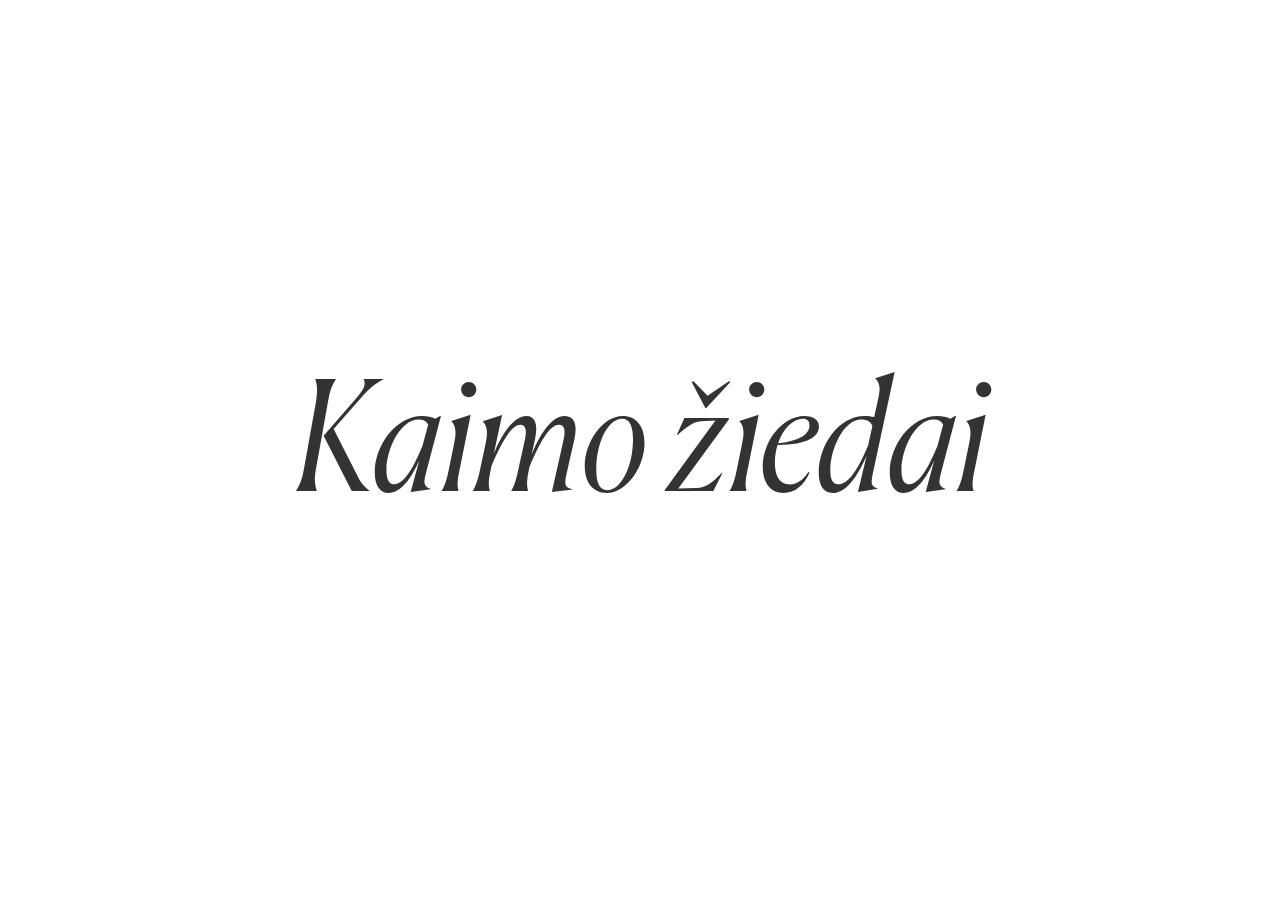
<file: project-case.html>
<!DOCTYPE html>
<!--  This site was created in Webflow. http://www.webflow.com  -->
<!--  Last Published: Tue Aug 14 2018 11:01:36 GMT+0000 (UTC)  -->
<html data-wf-page="5a6ba5bef3a8360001be2e13" data-wf-site="5a6b7fd6cb880e000180c565">
<head>
  <meta charset="utf-8">
  <title>Project Case</title>
  <meta content="Project Case" property="og:title">
  <meta content="width=device-width, initial-scale=1" name="viewport">
  <meta content="Webflow" name="generator">
  <link href="css/normalize.css" rel="stylesheet" type="text/css">
  <link href="css/webflow.css" rel="stylesheet" type="text/css">
  <link href="css/mazzys-supercool-project.webflow.css" rel="stylesheet" type="text/css">
  <!-- [if lt IE 9]><script src="https://cdnjs.cloudflare.com/ajax/libs/html5shiv/3.7.3/html5shiv.min.js" type="text/javascript"></script><![endif] -->
  <script type="text/javascript">!function(o,c){var n=c.documentElement,t=" w-mod-";n.className+=t+"js",("ontouchstart"in o||o.DocumentTouch&&c instanceof DocumentTouch)&&(n.className+=t+"touch")}(window,document);</script>
  <link href="https://daks2k3a4ib2z.cloudfront.net/img/favicon.ico" rel="shortcut icon" type="image/x-icon">
  <link href="https://daks2k3a4ib2z.cloudfront.net/img/webclip.png" rel="apple-touch-icon">
</head>
<body>
  <div class="test-section">
    <div class="text-block">Kaimo žiedai</div>
  </div>
  <script src="https://code.jquery.com/jquery-3.3.1.min.js" type="text/javascript" integrity="sha256-FgpCb/KJQlLNfOu91ta32o/NMZxltwRo8QtmkMRdAu8=" crossorigin="anonymous"></script>
  <script src="js/webflow.js" type="text/javascript"></script>
  <!-- [if lte IE 9]><script src="https://cdnjs.cloudflare.com/ajax/libs/placeholders/3.0.2/placeholders.min.js"></script><![endif] -->
</body>
</html>
</file>
<file: css/webflow.css>
@font-face {
  font-family: 'webflow-icons';
  src: url("[data-uri]") format('truetype');
  font-weight: normal;
  font-style: normal;
}
[class^="w-icon-"],
[class*=" w-icon-"] {
  /* use !important to prevent issues with browser extensions that change fonts */
  font-family: 'webflow-icons' !important;
  speak: none;
  font-style: normal;
  font-weight: normal;
  font-variant: normal;
  text-transform: none;
  line-height: 1;
  /* Better Font Rendering =========== */
  -webkit-font-smoothing: antialiased;
  -moz-osx-font-smoothing: grayscale;
}
.w-icon-slider-right:before {
  content: "\e600";
}
.w-icon-slider-left:before {
  content: "\e601";
}
.w-icon-nav-menu:before {
  content: "\e602";
}
.w-icon-arrow-down:before,
.w-icon-dropdown-toggle:before {
  content: "\e603";
}
.w-icon-file-upload-remove:before {
  content: "\e900";
}
.w-icon-file-upload-icon:before {
  content: "\e903";
}
* {
  -webkit-box-sizing: border-box;
  -moz-box-sizing: border-box;
  box-sizing: border-box;
}
html {
  height: 100%;
}
body {
  margin: 0;
  min-height: 100%;
  background-color: #fff;
  font-family: Arial, sans-serif;
  font-size: 14px;
  line-height: 20px;
  color: #333;
}
img {
  max-width: 100%;
  vertical-align: middle;
  display: inline-block;
}
html.w-mod-touch * {
  background-attachment: scroll !important;
}
.w-block {
  display: block;
}
.w-inline-block {
  max-width: 100%;
  display: inline-block;
}
.w-clearfix:before,
.w-clearfix:after {
  content: " ";
  display: table;
}
.w-clearfix:after {
  clear: both;
}
.w-hidden {
  display: none;
}
.w-button {
  display: inline-block;
  padding: 9px 15px;
  background-color: #3898EC;
  color: white;
  border: 0;
  line-height: inherit;
  text-decoration: none;
  cursor: pointer;
  border-radius: 0;
}
input.w-button {
  -webkit-appearance: button;
}
html[data-w-dynpage] [data-w-cloak] {
  color: transparent !important;
}
.w-webflow-badge,
.w-webflow-badge * {
  position: static;
  left: auto;
  top: auto;
  right: auto;
  bottom: auto;
  z-index: auto;
  display: block;
  visibility: visible;
  overflow: visible;
  overflow-x: visible;
  overflow-y: visible;
  box-sizing: border-box;
  width: auto;
  height: auto;
  max-height: none;
  max-width: none;
  min-height: 0;
  min-width: 0;
  margin: 0;
  padding: 0;
  float: none;
  clear: none;
  border: 0 none transparent;
  border-radius: 0;
  background: none;
  background-image: none;
  background-position: 0% 0%;
  background-size: auto auto;
  background-repeat: repeat;
  background-origin: padding-box;
  background-clip: border-box;
  background-attachment: scroll;
  background-color: transparent;
  box-shadow: none;
  opacity: 1.0;
  transform: none;
  transition: none;
  direction: ltr;
  font-family: inherit;
  font-weight: inherit;
  color: inherit;
  font-size: inherit;
  line-height: inherit;
  font-style: inherit;
  font-variant: inherit;
  text-align: inherit;
  letter-spacing: inherit;
  text-decoration: inherit;
  text-indent: 0;
  text-transform: inherit;
  list-style-type: disc;
  text-shadow: none;
  font-smoothing: auto;
  vertical-align: baseline;
  cursor: inherit;
  white-space: inherit;
  word-break: normal;
  word-spacing: normal;
  word-wrap: normal;
}
.w-webflow-badge {
  position: fixed !important;
  display: inline-block !important;
  visibility: visible !important;
  opacity: 1 !important;
  z-index: 2147483647 !important;
  top: auto !important;
  right: 12px !important;
  bottom: 12px !important;
  left: auto !important;
  color: #AAADB0 !important;
  background-color: #fff !important;
  border-radius: 3px !important;
  padding: 6px 8px 6px 6px !important;
  font-size: 12px !important;
  opacity: 1.0 !important;
  line-height: 14px !important;
  text-decoration: none !important;
  transform: none !important;
  margin: 0 !important;
  width: auto !important;
  height: auto !important;
  overflow: visible !important;
  white-space: nowrap;
  box-shadow: 0 0 0 1px rgba(0, 0, 0, 0.1), 0px 1px 3px rgba(0, 0, 0, 0.1);
}
.w-webflow-badge > img {
  display: inline-block !important;
  visibility: visible !important;
  opacity: 1 !important;
  vertical-align: middle !important;
}
h1,
h2,
h3,
h4,
h5,
h6 {
  font-weight: bold;
  margin-bottom: 10px;
}
h1 {
  font-size: 38px;
  line-height: 44px;
  margin-top: 20px;
}
h2 {
  font-size: 32px;
  line-height: 36px;
  margin-top: 20px;
}
h3 {
  font-size: 24px;
  line-height: 30px;
  margin-top: 20px;
}
h4 {
  font-size: 18px;
  line-height: 24px;
  margin-top: 10px;
}
h5 {
  font-size: 14px;
  line-height: 20px;
  margin-top: 10px;
}
h6 {
  font-size: 12px;
  line-height: 18px;
  margin-top: 10px;
}
p {
  margin-top: 0;
  margin-bottom: 10px;
}
blockquote {
  margin: 0 0 10px 0;
  padding: 10px 20px;
  border-left: 5px solid #E2E2E2;
  font-size: 18px;
  line-height: 22px;
}
figure {
  margin: 0;
  margin-bottom: 10px;
}
figcaption {
  margin-top: 5px;
  text-align: center;
}
ul,
ol {
  margin-top: 0px;
  margin-bottom: 10px;
  padding-left: 40px;
}
.w-list-unstyled {
  padding-left: 0;
  list-style: none;
}
.w-embed:before,
.w-embed:after {
  content: " ";
  display: table;
}
.w-embed:after {
  clear: both;
}
.w-video {
  width: 100%;
  position: relative;
  padding: 0;
}
.w-video iframe,
.w-video object,
.w-video embed {
  position: absolute;
  top: 0;
  left: 0;
  width: 100%;
  height: 100%;
}
fieldset {
  padding: 0;
  margin: 0;
  border: 0;
}
button,
html input[type="button"],
input[type="reset"] {
  border: 0;
  cursor: pointer;
  -webkit-appearance: button;
}
.w-form {
  margin: 0 0 15px;
}
.w-form-done {
  display: none;
  padding: 20px;
  text-align: center;
  background-color: #dddddd;
}
.w-form-fail {
  display: none;
  margin-top: 10px;
  padding: 10px;
  background-color: #ffdede;
}
label {
  display: block;
  margin-bottom: 5px;
  font-weight: bold;
}
.w-input,
.w-select {
  display: block;
  width: 100%;
  height: 38px;
  padding: 8px 12px;
  margin-bottom: 10px;
  font-size: 14px;
  line-height: 1.428571429;
  color: #333333;
  vertical-align: middle;
  background-color: #ffffff;
  border: 1px solid #cccccc;
}
.w-input:-moz-placeholder,
.w-select:-moz-placeholder {
  color: #999;
}
.w-input::-moz-placeholder,
.w-select::-moz-placeholder {
  color: #999;
  opacity: 1;
}
.w-input:-ms-input-placeholder,
.w-select:-ms-input-placeholder {
  color: #999;
}
.w-input::-webkit-input-placeholder,
.w-select::-webkit-input-placeholder {
  color: #999;
}
.w-input:focus,
.w-select:focus {
  border-color: #3898EC;
  outline: 0;
}
.w-input[disabled],
.w-select[disabled],
.w-input[readonly],
.w-select[readonly],
fieldset[disabled] .w-input,
fieldset[disabled] .w-select {
  cursor: not-allowed;
  background-color: #eeeeee;
}
textarea.w-input,
textarea.w-select {
  height: auto;
}
.w-select {
  background-image: -webkit-linear-gradient(white 0%, #f3f3f3 100%);
  background-image: linear-gradient(white 0%, #f3f3f3 100%);
}
.w-select[multiple] {
  height: auto;
}
.w-form-label {
  display: inline-block;
  cursor: pointer;
  font-weight: normal;
  margin-bottom: 0px;
}
.w-checkbox,
.w-radio {
  display: block;
  margin-bottom: 5px;
  padding-left: 20px;
}
.w-checkbox:before,
.w-radio:before,
.w-checkbox:after,
.w-radio:after {
  content: " ";
  display: table;
}
.w-checkbox:after,
.w-radio:after {
  clear: both;
}
.w-checkbox-input,
.w-radio-input {
  margin: 4px 0 0;
  margin-top: 1px \9;
  line-height: normal;
  float: left;
  margin-left: -20px;
}
.w-radio-input {
  margin-top: 3px;
}
.w-file-upload {
  display: block;
  margin-bottom: 10px;
}
.w-file-upload-input {
  width: 0.1px;
  height: 0.1px;
  opacity: 0;
  overflow: hidden;
  position: absolute;
  z-index: -100;
}
.w-file-upload-default,
.w-file-upload-uploading,
.w-file-upload-success {
  display: inline-block;
  color: #333333;
}
.w-file-upload-error {
  display: block;
  margin-top: 10px;
}
.w-file-upload-default.w-hidden,
.w-file-upload-uploading.w-hidden,
.w-file-upload-error.w-hidden,
.w-file-upload-success.w-hidden {
  display: none;
}
.w-file-upload-uploading-btn {
  display: flex;
  font-size: 14px;
  font-weight: normal;
  cursor: pointer;
  margin: 0;
  padding: 8px 12px;
  border: 1px solid #cccccc;
  background-color: #fafafa;
}
.w-file-upload-uploading-bg-img {
  display: inline-block;
  padding-left: 40px;
  background-image: url("[data-uri]");
  background-position: 12px 50%;
  background-size: 20px 20px;
  background-repeat: no-repeat;
}
.w-file-upload-file {
  display: flex;
  flex-grow: 1;
  justify-content: space-between;
  margin: 0;
  padding: 8px 9px 8px 11px;
  border: 1px solid #cccccc;
  background-color: #fafafa;
}
.w-file-upload-file-name {
  font-size: 14px;
  font-weight: normal;
  display: block;
}
.w-file-remove-link {
  margin-top: 3px;
  margin-left: 10px;
  width: auto;
  height: auto;
  padding: 3px;
  display: block;
  cursor: pointer;
}
.w-icon-file-upload-remove {
  margin: auto;
  font-size: 10px;
}
.w-file-upload-error-msg {
  display: inline-block;
  color: #ea384c;
  padding: 2px 0;
}
.w-file-upload-info {
  display: inline-block;
  line-height: 38px;
  padding: 0 12px;
}
.w-file-upload-label {
  display: inline-block;
  font-size: 14px;
  font-weight: normal;
  cursor: pointer;
  margin: 0;
  padding: 8px 12px;
  border: 1px solid #cccccc;
  background-color: #fafafa;
}
.w-file-upload-label-bg-img {
  padding-left: 40px;
  background-image: url("[data-uri]");
  background-position: 12px 50%;
  background-size: 20px 20px;
  background-repeat: no-repeat;
}
.w-icon-file-upload-icon,
.w-icon-file-upload-uploading {
  display: inline-block;
  margin-right: 8px;
  width: 20px;
}
.w-icon-file-upload-uploading {
  height: 20px;
}
.w-container {
  margin-left: auto;
  margin-right: auto;
  max-width: 940px;
}
.w-container:before,
.w-container:after {
  content: " ";
  display: table;
}
.w-container:after {
  clear: both;
}
.w-container .w-row {
  margin-left: -10px;
  margin-right: -10px;
}
.w-row:before,
.w-row:after {
  content: " ";
  display: table;
}
.w-row:after {
  clear: both;
}
.w-row .w-row {
  margin-left: 0;
  margin-right: 0;
}
.w-col {
  position: relative;
  float: left;
  width: 100%;
  min-height: 1px;
  padding-left: 10px;
  padding-right: 10px;
}
.w-col .w-col {
  padding-left: 0;
  padding-right: 0;
}
.w-col-1 {
  width: 8.33333333%;
}
.w-col-2 {
  width: 16.66666667%;
}
.w-col-3 {
  width: 25%;
}
.w-col-4 {
  width: 33.33333333%;
}
.w-col-5 {
  width: 41.66666667%;
}
.w-col-6 {
  width: 50%;
}
.w-col-7 {
  width: 58.33333333%;
}
.w-col-8 {
  width: 66.66666667%;
}
.w-col-9 {
  width: 75%;
}
.w-col-10 {
  width: 83.33333333%;
}
.w-col-11 {
  width: 91.66666667%;
}
.w-col-12 {
  width: 100%;
}
.w-hidden-main {
  display: none !important;
}
@media screen and (max-width: 991px) {
  .w-container {
    max-width: 728px;
  }
  .w-hidden-main {
    display: inherit !important;
  }
  .w-hidden-medium {
    display: none !important;
  }
  .w-col-medium-1 {
    width: 8.33333333%;
  }
  .w-col-medium-2 {
    width: 16.66666667%;
  }
  .w-col-medium-3 {
    width: 25%;
  }
  .w-col-medium-4 {
    width: 33.33333333%;
  }
  .w-col-medium-5 {
    width: 41.66666667%;
  }
  .w-col-medium-6 {
    width: 50%;
  }
  .w-col-medium-7 {
    width: 58.33333333%;
  }
  .w-col-medium-8 {
    width: 66.66666667%;
  }
  .w-col-medium-9 {
    width: 75%;
  }
  .w-col-medium-10 {
    width: 83.33333333%;
  }
  .w-col-medium-11 {
    width: 91.66666667%;
  }
  .w-col-medium-12 {
    width: 100%;
  }
  .w-col-stack {
    width: 100%;
    left: auto;
    right: auto;
  }
}
@media screen and (max-width: 767px) {
  .w-hidden-main {
    display: inherit !important;
  }
  .w-hidden-medium {
    display: inherit !important;
  }
  .w-hidden-small {
    display: none !important;
  }
  .w-row,
  .w-container .w-row {
    margin-left: 0;
    margin-right: 0;
  }
  .w-col {
    width: 100%;
    left: auto;
    right: auto;
  }
  .w-col-small-1 {
    width: 8.33333333%;
  }
  .w-col-small-2 {
    width: 16.66666667%;
  }
  .w-col-small-3 {
    width: 25%;
  }
  .w-col-small-4 {
    width: 33.33333333%;
  }
  .w-col-small-5 {
    width: 41.66666667%;
  }
  .w-col-small-6 {
    width: 50%;
  }
  .w-col-small-7 {
    width: 58.33333333%;
  }
  .w-col-small-8 {
    width: 66.66666667%;
  }
  .w-col-small-9 {
    width: 75%;
  }
  .w-col-small-10 {
    width: 83.33333333%;
  }
  .w-col-small-11 {
    width: 91.66666667%;
  }
  .w-col-small-12 {
    width: 100%;
  }
}
@media screen and (max-width: 479px) {
  .w-container {
    max-width: none;
  }
  .w-hidden-main {
    display: inherit !important;
  }
  .w-hidden-medium {
    display: inherit !important;
  }
  .w-hidden-small {
    display: inherit !important;
  }
  .w-hidden-tiny {
    display: none !important;
  }
  .w-col {
    width: 100%;
  }
  .w-col-tiny-1 {
    width: 8.33333333%;
  }
  .w-col-tiny-2 {
    width: 16.66666667%;
  }
  .w-col-tiny-3 {
    width: 25%;
  }
  .w-col-tiny-4 {
    width: 33.33333333%;
  }
  .w-col-tiny-5 {
    width: 41.66666667%;
  }
  .w-col-tiny-6 {
    width: 50%;
  }
  .w-col-tiny-7 {
    width: 58.33333333%;
  }
  .w-col-tiny-8 {
    width: 66.66666667%;
  }
  .w-col-tiny-9 {
    width: 75%;
  }
  .w-col-tiny-10 {
    width: 83.33333333%;
  }
  .w-col-tiny-11 {
    width: 91.66666667%;
  }
  .w-col-tiny-12 {
    width: 100%;
  }
}
.w-widget {
  position: relative;
}
.w-widget-map {
  width: 100%;
  height: 400px;
}
.w-widget-map label {
  width: auto;
  display: inline;
}
.w-widget-map img {
  max-width: inherit;
}
.w-widget-map .gm-style-iw {
  width: 90% !important;
  height: auto !important;
  top: 7px !important;
  left: 6% !important;
  display: inline;
  text-align: center;
  overflow: hidden;
}
.w-widget-map .gm-style-iw + div {
  display: none;
}
.w-widget-twitter {
  overflow: hidden;
}
.w-widget-twitter-count-shim {
  display: inline-block;
  vertical-align: top;
  position: relative;
  width: 28px;
  height: 20px;
  text-align: center;
  background: white;
  border: #758696 solid 1px;
  border-radius: 3px;
}
.w-widget-twitter-count-shim * {
  pointer-events: none;
  -webkit-user-select: none;
  -moz-user-select: none;
  -ms-user-select: none;
  user-select: none;
}
.w-widget-twitter-count-shim .w-widget-twitter-count-inner {
  position: relative;
  font-size: 15px;
  line-height: 12px;
  text-align: center;
  color: #999;
  font-family: serif;
}
.w-widget-twitter-count-shim .w-widget-twitter-count-clear {
  position: relative;
  display: block;
}
.w-widget-twitter-count-shim.w--large {
  width: 36px;
  height: 28px;
  margin-left: 7px;
}
.w-widget-twitter-count-shim.w--large .w-widget-twitter-count-inner {
  font-size: 18px;
  line-height: 18px;
}
.w-widget-twitter-count-shim:not(.w--vertical) {
  margin-left: 5px;
  margin-right: 8px;
}
.w-widget-twitter-count-shim:not(.w--vertical).w--large {
  margin-left: 6px;
}
.w-widget-twitter-count-shim:not(.w--vertical):before,
.w-widget-twitter-count-shim:not(.w--vertical):after {
  top: 50%;
  left: 0;
  border: solid transparent;
  content: " ";
  height: 0;
  width: 0;
  position: absolute;
  pointer-events: none;
}
.w-widget-twitter-count-shim:not(.w--vertical):before {
  border-color: rgba(117, 134, 150, 0);
  border-right-color: #5d6c7b;
  border-width: 4px;
  margin-left: -9px;
  margin-top: -4px;
}
.w-widget-twitter-count-shim:not(.w--vertical).w--large:before {
  border-width: 5px;
  margin-left: -10px;
  margin-top: -5px;
}
.w-widget-twitter-count-shim:not(.w--vertical):after {
  border-color: rgba(255, 255, 255, 0);
  border-right-color: white;
  border-width: 4px;
  margin-left: -8px;
  margin-top: -4px;
}
.w-widget-twitter-count-shim:not(.w--vertical).w--large:after {
  border-width: 5px;
  margin-left: -9px;
  margin-top: -5px;
}
.w-widget-twitter-count-shim.w--vertical {
  width: 61px;
  height: 33px;
  margin-bottom: 8px;
}
.w-widget-twitter-count-shim.w--vertical:before,
.w-widget-twitter-count-shim.w--vertical:after {
  top: 100%;
  left: 50%;
  border: solid transparent;
  content: " ";
  height: 0;
  width: 0;
  position: absolute;
  pointer-events: none;
}
.w-widget-twitter-count-shim.w--vertical:before {
  border-color: rgba(117, 134, 150, 0);
  border-top-color: #5d6c7b;
  border-width: 5px;
  margin-left: -5px;
}
.w-widget-twitter-count-shim.w--vertical:after {
  border-color: rgba(255, 255, 255, 0);
  border-top-color: white;
  border-width: 4px;
  margin-left: -4px;
}
.w-widget-twitter-count-shim.w--vertical .w-widget-twitter-count-inner {
  font-size: 18px;
  line-height: 22px;
}
.w-widget-twitter-count-shim.w--vertical.w--large {
  width: 76px;
}
.w-widget-gplus {
  overflow: hidden;
}
.w-background-video {
  position: relative;
  overflow: hidden;
  height: 500px;
  color: white;
}
.w-background-video > video {
  background-size: cover;
  background-position: 50% 50%;
  position: absolute;
  right: -100%;
  bottom: -100%;
  top: -100%;
  left: -100%;
  margin: auto;
  min-width: 100%;
  min-height: 100%;
  z-index: -100;
}
.w-background-video > video::-webkit-media-controls-start-playback-button {
  display: none !important;
  -webkit-appearance: none;
}
.w-slider {
  position: relative;
  height: 300px;
  text-align: center;
  background: #dddddd;
  clear: both;
  -webkit-tap-highlight-color: rgba(0, 0, 0, 0);
  tap-highlight-color: rgba(0, 0, 0, 0);
}
.w-slider-mask {
  position: relative;
  display: block;
  overflow: hidden;
  z-index: 1;
  left: 0;
  right: 0;
  height: 100%;
  white-space: nowrap;
}
.w-slide {
  position: relative;
  display: inline-block;
  vertical-align: top;
  width: 100%;
  height: 100%;
  white-space: normal;
  text-align: left;
}
.w-slider-nav {
  position: absolute;
  z-index: 2;
  top: auto;
  right: 0;
  bottom: 0;
  left: 0;
  margin: auto;
  padding-top: 10px;
  height: 40px;
  text-align: center;
  -webkit-tap-highlight-color: rgba(0, 0, 0, 0);
  tap-highlight-color: rgba(0, 0, 0, 0);
}
.w-slider-nav.w-round > div {
  border-radius: 100%;
}
.w-slider-nav.w-num > div {
  width: auto;
  height: auto;
  padding: 0.2em 0.5em;
  font-size: inherit;
  line-height: inherit;
}
.w-slider-nav.w-shadow > div {
  box-shadow: 0 0 3px rgba(51, 51, 51, 0.4);
}
.w-slider-nav-invert {
  color: #fff;
}
.w-slider-nav-invert > div {
  background-color: rgba(34, 34, 34, 0.4);
}
.w-slider-nav-invert > div.w-active {
  background-color: #222;
}
.w-slider-dot {
  position: relative;
  display: inline-block;
  width: 1em;
  height: 1em;
  background-color: rgba(255, 255, 255, 0.4);
  cursor: pointer;
  margin: 0 3px 0.5em;
  transition: background-color 100ms, color 100ms;
}
.w-slider-dot.w-active {
  background-color: #fff;
}
.w-slider-arrow-left,
.w-slider-arrow-right {
  position: absolute;
  width: 80px;
  top: 0;
  right: 0;
  bottom: 0;
  left: 0;
  margin: auto;
  cursor: pointer;
  overflow: hidden;
  color: white;
  font-size: 40px;
  -webkit-tap-highlight-color: rgba(0, 0, 0, 0);
  tap-highlight-color: rgba(0, 0, 0, 0);
  -webkit-user-select: none;
  -moz-user-select: none;
  -ms-user-select: none;
  user-select: none;
}
.w-slider-arrow-left [class^="w-icon-"],
.w-slider-arrow-right [class^="w-icon-"],
.w-slider-arrow-left [class*=" w-icon-"],
.w-slider-arrow-right [class*=" w-icon-"] {
  position: absolute;
}
.w-slider-arrow-left {
  z-index: 3;
  right: auto;
}
.w-slider-arrow-right {
  z-index: 4;
  left: auto;
}
.w-icon-slider-left,
.w-icon-slider-right {
  top: 0;
  right: 0;
  bottom: 0;
  left: 0;
  margin: auto;
  width: 1em;
  height: 1em;
}
.w-dropdown {
  display: inline-block;
  position: relative;
  text-align: left;
  margin-left: auto;
  margin-right: auto;
  z-index: 900;
}
.w-dropdown-btn,
.w-dropdown-toggle,
.w-dropdown-link {
  position: relative;
  vertical-align: top;
  text-decoration: none;
  color: #222222;
  padding: 20px;
  text-align: left;
  margin-left: auto;
  margin-right: auto;
  white-space: nowrap;
}
.w-dropdown-toggle {
  -webkit-user-select: none;
  -moz-user-select: none;
  -ms-user-select: none;
  user-select: none;
  display: inline-block;
  cursor: pointer;
  padding-right: 40px;
}
.w-icon-dropdown-toggle {
  position: absolute;
  top: 0;
  right: 0;
  bottom: 0;
  margin: auto;
  margin-right: 20px;
  width: 1em;
  height: 1em;
}
.w-dropdown-list {
  position: absolute;
  background: #dddddd;
  display: none;
  min-width: 100%;
}
.w-dropdown-list.w--open {
  display: block;
}
.w-dropdown-link {
  padding: 10px 20px;
  display: block;
  color: #222222;
}
.w-dropdown-link.w--current {
  color: #0082f3;
}
.w-nav[data-collapse="all"] .w-dropdown,
.w-nav[data-collapse="all"] .w-dropdown-toggle {
  display: block;
}
.w-nav[data-collapse="all"] .w-dropdown-list {
  position: static;
}
@media screen and (max-width: 991px) {
  .w-nav[data-collapse="medium"] .w-dropdown,
  .w-nav[data-collapse="medium"] .w-dropdown-toggle {
    display: block;
  }
  .w-nav[data-collapse="medium"] .w-dropdown-list {
    position: static;
  }
}
@media screen and (max-width: 767px) {
  .w-nav[data-collapse="small"] .w-dropdown,
  .w-nav[data-collapse="small"] .w-dropdown-toggle {
    display: block;
  }
  .w-nav[data-collapse="small"] .w-dropdown-list {
    position: static;
  }
  .w-nav-brand {
    padding-left: 10px;
  }
}
@media screen and (max-width: 479px) {
  .w-nav[data-collapse="tiny"] .w-dropdown,
  .w-nav[data-collapse="tiny"] .w-dropdown-toggle {
    display: block;
  }
  .w-nav[data-collapse="tiny"] .w-dropdown-list {
    position: static;
  }
}
/**
 * ## Note
 * Safari (on both iOS and OS X) does not handle viewport units (vh, vw) well.
 * For example percentage units do not work on descendants of elements that
 * have any dimensions expressed in viewport units. It also doesn’t handle them at
 * all in `calc()`.
 */
/**
 * Wrapper around all lightbox elements
 *
 * 1. Since the lightbox can receive focus, IE also gives it an outline.
 * 2. Fixes flickering on Chrome when a transition is in progress
 *    underneath the lightbox.
 */
.w-lightbox-backdrop {
  color: #000;
  cursor: auto;
  font-family: serif;
  font-size: medium;
  font-style: normal;
  font-variant: normal;
  font-weight: normal;
  letter-spacing: normal;
  line-height: normal;
  list-style: disc;
  text-align: start;
  text-indent: 0;
  text-shadow: none;
  text-transform: none;
  visibility: visible;
  white-space: normal;
  word-break: normal;
  word-spacing: normal;
  word-wrap: normal;
  position: fixed;
  top: 0;
  right: 0;
  bottom: 0;
  left: 0;
  color: #fff;
  font-family: "Helvetica Neue", Helvetica, Ubuntu, "Segoe UI", Verdana, sans-serif;
  font-size: 17px;
  line-height: 1.2;
  font-weight: 300;
  text-align: center;
  background: rgba(0, 0, 0, 0.9);
  z-index: 2000;
  outline: 0;
  /* 1 */
  opacity: 0;
  -webkit-user-select: none;
  -moz-user-select: none;
  -ms-user-select: none;
  -webkit-tap-highlight-color: transparent;
  -webkit-transform: translate(0, 0);
  /* 2 */
}
/**
 * Neat trick to bind the rubberband effect to our canvas instead of the whole
 * document on iOS. It also prevents a bug that causes the document underneath to scroll.
 */
.w-lightbox-backdrop,
.w-lightbox-container {
  height: 100%;
  overflow: auto;
  -webkit-overflow-scrolling: touch;
}
.w-lightbox-content {
  position: relative;
  height: 100vh;
  overflow: hidden;
}
.w-lightbox-view {
  position: absolute;
  width: 100vw;
  height: 100vh;
  opacity: 0;
}
.w-lightbox-view:before {
  content: "";
  height: 100vh;
}
/* .w-lightbox-content */
.w-lightbox-group,
.w-lightbox-group .w-lightbox-view,
.w-lightbox-group .w-lightbox-view:before {
  height: 86vh;
}
.w-lightbox-frame,
.w-lightbox-view:before {
  display: inline-block;
  vertical-align: middle;
}
/*
 * 1. Remove default margin set by user-agent on the <figure> element.
 */
.w-lightbox-figure {
  position: relative;
  margin: 0;
  /* 1 */
}
.w-lightbox-group .w-lightbox-figure {
  cursor: pointer;
}
/**
 * IE adds image dimensions as width and height attributes on the IMG tag,
 * but we need both width and height to be set to auto to enable scaling.
 */
.w-lightbox-img {
  width: auto;
  height: auto;
  max-width: none;
}
/**
 * 1. Reset if style is set by user on "All Images"
 */
.w-lightbox-image {
  display: block;
  float: none;
  /* 1 */
  max-width: 100vw;
  max-height: 100vh;
}
.w-lightbox-group .w-lightbox-image {
  max-height: 86vh;
}
.w-lightbox-caption {
  position: absolute;
  right: 0;
  bottom: 0;
  left: 0;
  padding: .5em 1em;
  background: rgba(0, 0, 0, 0.4);
  text-align: left;
  text-overflow: ellipsis;
  white-space: nowrap;
  overflow: hidden;
}
.w-lightbox-embed {
  position: absolute;
  top: 0;
  right: 0;
  bottom: 0;
  left: 0;
  width: 100%;
  height: 100%;
}
.w-lightbox-control {
  position: absolute;
  top: 0;
  width: 4em;
  background-size: 24px;
  background-repeat: no-repeat;
  background-position: center;
  cursor: pointer;
  -webkit-transition: all .3s;
  transition: all .3s;
}
.w-lightbox-left {
  display: none;
  bottom: 0;
  left: 0;
  /* <svg xmlns="http://www.w3.org/2000/svg" viewBox="-20 0 24 40" width="24" height="40"><g transform="rotate(45)"><path d="m0 0h5v23h23v5h-28z" opacity=".4"/><path d="m1 1h3v23h23v3h-26z" fill="#fff"/></g></svg> */
  background-image: url("[data-uri]");
}
.w-lightbox-right {
  display: none;
  right: 0;
  bottom: 0;
  /* <svg xmlns="http://www.w3.org/2000/svg" viewBox="-4 0 24 40" width="24" height="40"><g transform="rotate(45)"><path d="m0-0h28v28h-5v-23h-23z" opacity=".4"/><path d="m1 1h26v26h-3v-23h-23z" fill="#fff"/></g></svg> */
  background-image: url("[data-uri]");
}
/*
 * Without specifying the with and height inside the SVG, all versions of IE render the icon too small.
 * The bug does not seem to manifest itself if the elements are tall enough such as the above arrows.
 * (http://stackoverflow.com/questions/16092114/background-size-differs-in-internet-explorer)
 */
.w-lightbox-close {
  right: 0;
  height: 2.6em;
  /* <svg xmlns="http://www.w3.org/2000/svg" viewBox="-4 0 18 17" width="18" height="17"><g transform="rotate(45)"><path d="m0 0h7v-7h5v7h7v5h-7v7h-5v-7h-7z" opacity=".4"/><path d="m1 1h7v-7h3v7h7v3h-7v7h-3v-7h-7z" fill="#fff"/></g></svg> */
  background-image: url("[data-uri]");
  background-size: 18px;
}
/**
 * 1. All IE versions add extra space at the bottom without this.
 */
.w-lightbox-strip {
  position: absolute;
  bottom: 0;
  left: 0;
  right: 0;
  padding: 0 1vh;
  line-height: 0;
  /* 1 */
  white-space: nowrap;
  overflow-x: auto;
  overflow-y: hidden;
}
/*
 * 1. We use content-box to avoid having to do `width: calc(10vh + 2vw)`
 *    which doesn’t work in Safari anyway.
 * 2. Chrome renders images pixelated when switching to GPU. Making sure
 *    the parent is also rendered on the GPU (by setting translate3d for
 *    example) fixes this behavior.
 */
.w-lightbox-item {
  display: inline-block;
  width: 10vh;
  padding: 2vh 1vh;
  box-sizing: content-box;
  /* 1 */
  cursor: pointer;
  -webkit-transform: translate3d(0, 0, 0);
  /* 2 */
}
.w-lightbox-active {
  opacity: .3;
}
.w-lightbox-thumbnail {
  position: relative;
  height: 10vh;
  background: #222;
  overflow: hidden;
}
.w-lightbox-thumbnail-image {
  position: absolute;
  top: 0;
  left: 0;
}
.w-lightbox-thumbnail .w-lightbox-tall {
  top: 50%;
  width: 100%;
  -webkit-transform: translate(0, -50%);
  -ms-transform: translate(0, -50%);
  transform: translate(0, -50%);
}
.w-lightbox-thumbnail .w-lightbox-wide {
  left: 50%;
  height: 100%;
  -webkit-transform: translate(-50%, 0);
  -ms-transform: translate(-50%, 0);
  transform: translate(-50%, 0);
}
/*
 * Spinner
 *
 * Absolute pixel values are used to avoid rounding errors that would cause
 * the white spinning element to be misaligned with the track.
 */
.w-lightbox-spinner {
  position: absolute;
  top: 50%;
  left: 50%;
  box-sizing: border-box;
  width: 40px;
  height: 40px;
  margin-top: -20px;
  margin-left: -20px;
  border: 5px solid rgba(0, 0, 0, 0.4);
  border-radius: 50%;
  -webkit-animation: spin .8s infinite linear;
  animation: spin .8s infinite linear;
}
.w-lightbox-spinner:after {
  content: "";
  position: absolute;
  top: -4px;
  right: -4px;
  bottom: -4px;
  left: -4px;
  border: 3px solid transparent;
  border-bottom-color: #fff;
  border-radius: 50%;
}
/*
 * Utility classes
 */
.w-lightbox-hide {
  display: none;
}
.w-lightbox-noscroll {
  overflow: hidden;
}
@media (min-width: 768px) {
  .w-lightbox-content {
    height: 96vh;
    margin-top: 2vh;
  }
  .w-lightbox-view,
  .w-lightbox-view:before {
    height: 96vh;
  }
  /* .w-lightbox-content */
  .w-lightbox-group,
  .w-lightbox-group .w-lightbox-view,
  .w-lightbox-group .w-lightbox-view:before {
    height: 84vh;
  }
  .w-lightbox-image {
    max-width: 96vw;
    max-height: 96vh;
  }
  .w-lightbox-group .w-lightbox-image {
    max-width: 82.3vw;
    max-height: 84vh;
  }
  .w-lightbox-left,
  .w-lightbox-right {
    display: block;
    opacity: .5;
  }
  .w-lightbox-close {
    opacity: .8;
  }
  .w-lightbox-control:hover {
    opacity: 1;
  }
}
.w-lightbox-inactive,
.w-lightbox-inactive:hover {
  opacity: 0;
}
.w-richtext:before,
.w-richtext:after {
  content: " ";
  display: table;
}
.w-richtext:after {
  clear: both;
}
.w-richtext[contenteditable="true"]:before,
.w-richtext[contenteditable="true"]:after {
  white-space: initial;
}
.w-richtext ol,
.w-richtext ul {
  overflow: hidden;
}
.w-richtext .w-richtext-figure-selected.w-richtext-figure-type-video div:before,
.w-richtext .w-richtext-figure-selected[data-rt-type="video"] div:before {
  outline: 2px solid #2895f7;
}
.w-richtext .w-richtext-figure-selected.w-richtext-figure-type-image div,
.w-richtext .w-richtext-figure-selected[data-rt-type="image"] div {
  outline: 2px solid #2895f7;
}
.w-richtext figure.w-richtext-figure-type-video > div:before,
.w-richtext figure[data-rt-type="video"] > div:before {
  content: '';
  position: absolute;
  display: none;
  left: 0;
  top: 0;
  right: 0;
  bottom: 0;
  z-index: 1;
}
.w-richtext figure {
  position: relative;
  max-width: 60%;
}
.w-richtext figure > div:before {
  cursor: default!important;
}
.w-richtext figure img {
  width: 100%;
}
.w-richtext figure figcaption.w-richtext-figcaption-placeholder {
  opacity: 0.6;
}
.w-richtext figure div {
  /* fix incorrectly sized selection border in the data manager */
  font-size: 0px;
  color: transparent;
}
.w-richtext figure.w-richtext-figure-type-image,
.w-richtext figure[data-rt-type="image"] {
  display: table;
}
.w-richtext figure.w-richtext-figure-type-image > div,
.w-richtext figure[data-rt-type="image"] > div {
  display: inline-block;
}
.w-richtext figure.w-richtext-figure-type-image > figcaption,
.w-richtext figure[data-rt-type="image"] > figcaption {
  display: table-caption;
  caption-side: bottom;
}
.w-richtext figure.w-richtext-figure-type-video,
.w-richtext figure[data-rt-type="video"] {
  width: 60%;
  height: 0;
}
.w-richtext figure.w-richtext-figure-type-video iframe,
.w-richtext figure[data-rt-type="video"] iframe {
  position: absolute;
  top: 0;
  left: 0;
  width: 100%;
  height: 100%;
}
.w-richtext figure.w-richtext-figure-type-video > div,
.w-richtext figure[data-rt-type="video"] > div {
  width: 100%;
}
.w-richtext figure.w-richtext-align-center {
  margin-right: auto;
  margin-left: auto;
  clear: both;
}
.w-richtext figure.w-richtext-align-center.w-richtext-figure-type-image > div,
.w-richtext figure.w-richtext-align-center[data-rt-type="image"] > div {
  max-width: 100%;
}
.w-richtext figure.w-richtext-align-normal {
  clear: both;
}
.w-richtext figure.w-richtext-align-fullwidth {
  width: 100%;
  max-width: 100%;
  text-align: center;
  clear: both;
  display: block;
  margin-right: auto;
  margin-left: auto;
}
.w-richtext figure.w-richtext-align-fullwidth > div {
  display: inline-block;
  /* padding-bottom is used for aspect ratios in video figures
      we want the div to inherit that so hover/selection borders in the designer-canvas
      fit right*/
  padding-bottom: inherit;
}
.w-richtext figure.w-richtext-align-fullwidth > figcaption {
  display: block;
}
.w-richtext figure.w-richtext-align-floatleft {
  float: left;
  margin-right: 15px;
  clear: none;
}
.w-richtext figure.w-richtext-align-floatright {
  float: right;
  margin-left: 15px;
  clear: none;
}
.w-nav {
  position: relative;
  background: #dddddd;
  z-index: 1000;
}
.w-nav:before,
.w-nav:after {
  content: " ";
  display: table;
}
.w-nav:after {
  clear: both;
}
.w-nav-brand {
  position: relative;
  float: left;
  text-decoration: none;
  color: #333333;
}
.w-nav-link {
  position: relative;
  display: inline-block;
  vertical-align: top;
  text-decoration: none;
  color: #222222;
  padding: 20px;
  text-align: left;
  margin-left: auto;
  margin-right: auto;
}
.w-nav-link.w--current {
  color: #0082f3;
}
.w-nav-menu {
  position: relative;
  float: right;
}
.w--nav-menu-open {
  display: block !important;
  position: absolute;
  top: 100%;
  left: 0;
  right: 0;
  background: #C8C8C8;
  text-align: center;
  overflow: visible;
  min-width: 200px;
}
.w--nav-link-open {
  display: block;
  position: relative;
}
.w-nav-overlay {
  position: absolute;
  overflow: hidden;
  display: none;
  top: 100%;
  left: 0;
  right: 0;
  width: 100%;
}
.w-nav-overlay .w--nav-menu-open {
  top: 0;
}
.w-nav[data-animation="over-left"] .w-nav-overlay {
  width: auto;
}
.w-nav[data-animation="over-left"] .w-nav-overlay,
.w-nav[data-animation="over-left"] .w--nav-menu-open {
  right: auto;
  z-index: 1;
  top: 0;
}
.w-nav[data-animation="over-right"] .w-nav-overlay {
  width: auto;
}
.w-nav[data-animation="over-right"] .w-nav-overlay,
.w-nav[data-animation="over-right"] .w--nav-menu-open {
  left: auto;
  z-index: 1;
  top: 0;
}
.w-nav-button {
  position: relative;
  float: right;
  padding: 18px;
  font-size: 24px;
  display: none;
  cursor: pointer;
  -webkit-tap-highlight-color: rgba(0, 0, 0, 0);
  tap-highlight-color: rgba(0, 0, 0, 0);
  -webkit-user-select: none;
  -moz-user-select: none;
  -ms-user-select: none;
  user-select: none;
}
.w-nav-button.w--open {
  background-color: #C8C8C8;
  color: white;
}
.w-nav[data-collapse="all"] .w-nav-menu {
  display: none;
}
.w-nav[data-collapse="all"] .w-nav-button {
  display: block;
}
@media screen and (max-width: 991px) {
  .w-nav[data-collapse="medium"] .w-nav-menu {
    display: none;
  }
  .w-nav[data-collapse="medium"] .w-nav-button {
    display: block;
  }
}
@media screen and (max-width: 767px) {
  .w-nav[data-collapse="small"] .w-nav-menu {
    display: none;
  }
  .w-nav[data-collapse="small"] .w-nav-button {
    display: block;
  }
  .w-nav-brand {
    padding-left: 10px;
  }
}
@media screen and (max-width: 479px) {
  .w-nav[data-collapse="tiny"] .w-nav-menu {
    display: none;
  }
  .w-nav[data-collapse="tiny"] .w-nav-button {
    display: block;
  }
}
.w-tabs {
  position: relative;
}
.w-tabs:before,
.w-tabs:after {
  content: " ";
  display: table;
}
.w-tabs:after {
  clear: both;
}
.w-tab-menu {
  position: relative;
}
.w-tab-link {
  position: relative;
  display: inline-block;
  vertical-align: top;
  text-decoration: none;
  padding: 9px 30px;
  text-align: left;
  cursor: pointer;
  color: #222222;
  background-color: #dddddd;
}
.w-tab-link.w--current {
  background-color: #C8C8C8;
}
.w-tab-content {
  position: relative;
  display: block;
  overflow: hidden;
}
.w-tab-pane {
  position: relative;
  display: none;
}
.w--tab-active {
  display: block;
}
@media screen and (max-width: 479px) {
  .w-tab-link {
    display: block;
  }
}
.w-ix-emptyfix:after {
  content: "";
}
@keyframes spin {
  0% {
    transform: rotate(0deg);
  }
  100% {
    transform: rotate(360deg);
  }
}
.w-dyn-empty {
  padding: 10px;
  background-color: #dddddd;
}
.w-dyn-bind-empty {
  display: none !important;
}
.w-condition-invisible {
  display: none !important;
}
</file>
<file: css/mazzys-supercool-project.webflow.css>
h1 {
  margin-top: 20px;
  margin-bottom: 10px;
  font-size: 2vw;
  line-height: 44px;
  font-weight: 700;
}

.section-a {
  position: relative;
  height: 90vh;
  min-height: 500px;
  background-color: #242424;
}

.section-ba {
  position: relative;
  display: none;
  overflow: hidden;
  height: 97vh;
  min-height: 600px;
  background-color: #fff;
}

.section-c {
  position: relative;
  overflow: hidden;
  height: 97vh;
  min-height: 600px;
  background-color: #ececec;
}

.section-d {
  position: relative;
  display: -webkit-box;
  display: -webkit-flex;
  display: -ms-flexbox;
  display: flex;
  overflow: hidden;
  height: 80vh;
  min-height: 500px;
  -webkit-box-orient: vertical;
  -webkit-box-direction: normal;
  -webkit-flex-direction: column;
  -ms-flex-direction: column;
  flex-direction: column;
  -webkit-box-pack: justify;
  -webkit-justify-content: space-between;
  -ms-flex-pack: justify;
  justify-content: space-between;
  background-color: #303727;
}

.body {
  overflow: visible;
}

.background-c {
  width: 100%;
  height: 100%;
}

.vertical-line-b {
  width: 20%;
  height: 100%;
  float: left;
  border-right: 1px solid #979797;
}

.background-ca {
  position: absolute;
  width: 100%;
  height: 100%;
}

.vertical-line-a {
  width: 20%;
  height: 100%;
  float: left;
  border-right: 1px solid hsla(0, 0%, 84%, .2);
}

.horizontal-line-a {
  width: 100%;
  height: 33.5%;
  border-bottom: 1px solid #979797;
}

.background-cb {
  position: absolute;
  width: 100%;
  height: 100%;
}

.slider {
  position: absolute;
  width: 100%;
  height: 100%;
  background-color: transparent;
}

.slide-nav {
  display: none;
}

.content-b {
  position: absolute;
  width: 100%;
  height: 100%;
  padding-top: 5%;
  padding-right: 7%;
  padding-left: 7%;
}

.heading {
  font-family: Canela, Georgia, sans-serif;
  font-size: 2.1vw;
  line-height: 3vw;
  font-style: italic;
  font-weight: 300;
}

.all-works {
  margin-top: 5%;
}

.work-gap {
  display: -webkit-box;
  display: -webkit-flex;
  display: -ms-flexbox;
  display: flex;
  width: 4.5vw;
  height: 2.5vw;
  padding-right: 13px;
  padding-left: 13px;
  float: left;
  -webkit-box-pack: center;
  -webkit-justify-content: center;
  -ms-flex-pack: center;
  justify-content: center;
  -webkit-box-align: center;
  -webkit-align-items: center;
  -ms-flex-align: center;
  align-items: center;
}

.work-gap.hide {
  display: none;
}

.project-name {
  font-family: Canela, Georgia, sans-serif;
  font-size: 3.5vw;
  line-height: 3.5vw;
  font-style: italic;
  cursor: default;
}

.work {
  position: relative;
  margin-bottom: 2.5vw;
  float: left;
}

.work.work-a:hover {
  z-index: 1;
}

.work.work-a:focus {
  z-index: 1;
}

.work.work-b:hover {
  z-index: 1;
}

.work.work-c:hover {
  z-index: 1;
}

.work.work-d {
  clear: left;
}

.work.work-d:hover {
  z-index: 1;
}

.work.work-e:hover {
  z-index: 1;
}

.work.work-f:hover {
  z-index: 1;
}

.work.work-g {
  clear: left;
}

.work.work-g:hover {
  z-index: 1;
}

.work.work-h:hover {
  z-index: 1;
}

.work.work-i:hover {
  z-index: 1;
}

.work.work-j {
  clear: left;
}

.work.work-j:hover {
  z-index: 1;
}

.work.work-k:hover {
  z-index: 1;
}

.work.work-l:hover {
  z-index: 1;
}

.gap {
  display: block;
  width: 37px;
  height: 1px;
  background-color: #827d7d;
}

.project-tags {
  display: block;
  padding-top: 15px;
  opacity: 1;
  font-family: Canela, Georgia, sans-serif;
  font-size: 1vw;
  line-height: 1.5vw;
  font-style: italic;
  cursor: default;
}

.video-hover {
  position: fixed;
  z-index: 1;
  width: 100vw;
  height: 100vh;
}

.video-hover.project-a {
  display: none;
}

.video-hover.project-b {
  display: none;
}

.video-hover.project-c {
  display: none;
}

.video-hover.project-d {
  display: none;
}

.video-hover.project-e {
  display: none;
}

.video-hover.project-f {
  display: none;
}

.video-hover.project-g {
  display: none;
}

.video-hover.project-h {
  display: none;
}

.video-hover.project-i {
  display: none;
}

.video-hover.project-j {
  display: none;
}

.video-hover.project-k {
  display: none;
}

.video-hover.project-l {
  display: none;
}

.video {
  width: 100%;
  height: 100%;
}

.project-link {
  display: block;
  opacity: 1;
  font-family: Canela, Georgia, sans-serif;
  font-size: 1vw;
  line-height: 1.5vw;
  cursor: default;
}

.project-description {
  position: absolute;
  display: block;
  width: 30vw;
  opacity: 1;
  font-family: Canela, Georgia, sans-serif;
  font-size: 1vw;
  line-height: 1.5vw;
  cursor: default;
}

.link {
  font-family: 'Gt walsheim', Arial, sans-serif;
  color: #000;
  text-decoration: none;
}

.case-link {
  position: absolute;
  z-index: 11;
  display: none;
  width: 100%;
  height: 100%;
}

.test-section {
  display: -webkit-box;
  display: -webkit-flex;
  display: -ms-flexbox;
  display: flex;
  height: 100vh;
  -webkit-box-pack: center;
  -webkit-justify-content: center;
  -ms-flex-pack: center;
  justify-content: center;
  -webkit-box-align: center;
  -webkit-align-items: center;
  -ms-flex-align: center;
  align-items: center;
}

.text-block {
  font-family: Canela, Georgia, sans-serif;
  font-size: 12vw;
  line-height: 12vw;
  font-weight: 300;
}

.case-mobile-link.w--current {
  color: #000;
  font-weight: 300;
  text-decoration: none;
}

.section-b {
  position: relative;
  overflow: hidden;
  width: 100%;
  height: 97vh;
  min-height: 600px;
  background-color: #fff;
}

.case-link-line {
  position: absolute;
  width: 100%;
  height: 2px;
  margin-top: 3.5vw;
  background-color: #fff;
}

.header {
  position: absolute;
  display: -webkit-box;
  display: -webkit-flex;
  display: -ms-flexbox;
  display: flex;
  width: 100%;
  height: 100px;
  -webkit-box-pack: justify;
  -webkit-justify-content: space-between;
  -ms-flex-pack: justify;
  justify-content: space-between;
}

.logo {
  display: -webkit-box;
  display: -webkit-flex;
  display: -ms-flexbox;
  display: flex;
  width: 30%;
  padding-left: 3%;
  -webkit-box-align: end;
  -webkit-align-items: flex-end;
  -ms-flex-align: end;
  align-items: flex-end;
  font-family: Canela, Georgia, sans-serif;
  color: #fff;
  font-size: 2.7vw;
  line-height: 3vw;
  font-style: italic;
  font-weight: 300;
}

.email {
  display: -webkit-box;
  display: -webkit-flex;
  display: -ms-flexbox;
  display: flex;
  width: 30%;
  -webkit-box-pack: center;
  -webkit-justify-content: center;
  -ms-flex-pack: center;
  justify-content: center;
  -webkit-box-align: end;
  -webkit-align-items: flex-end;
  -ms-flex-align: end;
  align-items: flex-end;
  font-family: Canela, Georgia, sans-serif;
  color: #fff;
  font-size: 1.5vw;
  line-height: 2vw;
  text-align: center;
}

.number {
  display: -webkit-box;
  display: -webkit-flex;
  display: -ms-flexbox;
  display: flex;
  width: 30%;
  padding-right: 3%;
  -webkit-box-pack: end;
  -webkit-justify-content: flex-end;
  -ms-flex-pack: end;
  justify-content: flex-end;
  -webkit-box-align: end;
  -webkit-align-items: flex-end;
  -ms-flex-align: end;
  align-items: flex-end;
  font-family: 'Gt walsheim', Arial, sans-serif;
  color: #fff;
  font-size: 1.5vw;
  line-height: 2vw;
  text-align: right;
}

.link-2 {
  font-family: 'Gt walsheim', Arial, sans-serif;
  color: #fff;
  text-decoration: none;
}

.hero-title {
  position: absolute;
  left: 10vh;
  top: 35vh;
}

.text-block-2 {
  width: 70vw;
  font-family: Canela, Georgia, sans-serif;
  color: #fff;
  font-size: 3.8vw;
  line-height: 4.4vw;
  font-style: italic;
}

.hero-photo {
  position: absolute;
  top: 20%;
  right: 7%;
  width: 55vh;
}

.hero-subtext {
  width: 37vw;
  margin-top: 60px;
  margin-left: 7vw;
  font-family: Canela, Georgia, sans-serif;
  color: #fff;
  font-size: 2vw;
  line-height: 2.5vw;
  font-style: italic;
}

.flex-wrap {
  display: -webkit-box;
  display: -webkit-flex;
  display: -ms-flexbox;
  display: flex;
  width: 100%;
  height: 100%;
  -webkit-box-pack: center;
  -webkit-justify-content: center;
  -ms-flex-pack: center;
  justify-content: center;
  -webkit-box-align: center;
  -webkit-align-items: center;
  -ms-flex-align: center;
  align-items: center;
}

.slide-body {
  width: 70vw;
  margin-top: 19vh;
}

.slide-quote {
  font-family: Canela, Georgia, sans-serif;
  font-size: 2.5vw;
  line-height: 3vw;
  font-style: italic;
}

.slide-quote-from {
  margin-top: 48px;
  font-family: 'Gt walsheim', Arial, sans-serif;
  font-size: 1.5vw;
  line-height: 2vw;
}

.section-c-title {
  position: absolute;
  z-index: 1;
  display: -webkit-box;
  display: -webkit-flex;
  display: -ms-flexbox;
  display: flex;
  width: 100%;
  height: 60vh;
  -webkit-box-pack: center;
  -webkit-justify-content: center;
  -ms-flex-pack: center;
  justify-content: center;
  -webkit-box-align: center;
  -webkit-align-items: center;
  -ms-flex-align: center;
  align-items: center;
  font-family: Canela, Georgia, sans-serif;
  color: #fff;
  font-size: 10.5vw;
  line-height: 11vw;
  font-style: italic;
}

.right-arrow {
  width: 15%;
}

.left-arrow {
  width: 15%;
}

.contact-title {
  display: -webkit-box;
  display: -webkit-flex;
  display: -ms-flexbox;
  display: flex;
  height: 10vh;
  -webkit-box-pack: center;
  -webkit-justify-content: center;
  -ms-flex-pack: center;
  justify-content: center;
  -webkit-box-align: end;
  -webkit-align-items: flex-end;
  -ms-flex-align: end;
  align-items: flex-end;
  -webkit-box-flex: 0;
  -webkit-flex: 0 auto;
  -ms-flex: 0 auto;
  flex: 0 auto;
  font-family: Canela, Georgia, sans-serif;
  color: #fff;
  font-size: 2vw;
  line-height: 2.5vw;
  font-style: italic;
  text-align: center;
}

.contact-info {
  display: -webkit-box;
  display: -webkit-flex;
  display: -ms-flexbox;
  display: flex;
  -webkit-box-orient: vertical;
  -webkit-box-direction: normal;
  -webkit-flex-direction: column;
  -ms-flex-direction: column;
  flex-direction: column;
  -webkit-box-pack: center;
  -webkit-justify-content: center;
  -ms-flex-pack: center;
  justify-content: center;
  -webkit-box-flex: 1;
  -webkit-flex: 1;
  -ms-flex: 1;
  flex: 1;
  text-align: center;
}

.footer {
  display: -webkit-box;
  display: -webkit-flex;
  display: -ms-flexbox;
  display: flex;
  height: 10vh;
  -webkit-box-pack: justify;
  -webkit-justify-content: space-between;
  -ms-flex-pack: justify;
  justify-content: space-between;
  -webkit-box-flex: 0;
  -webkit-flex: 0 auto;
  -ms-flex: 0 auto;
  flex: 0 auto;
}

.instagram {
  -webkit-box-flex: 1;
  -webkit-flex: 1;
  -ms-flex: 1;
  flex: 1;
  text-align: center;
}

.twitter {
  -webkit-box-flex: 1;
  -webkit-flex: 1;
  -ms-flex: 1;
  flex: 1;
  text-align: center;
}

.linkedin {
  -webkit-box-flex: 1;
  -webkit-flex: 1;
  -ms-flex: 1;
  flex: 1;
  text-align: center;
}

.link-3 {
  font-family: 'Gt walsheim', Arial, sans-serif;
  color: #fff;
  font-size: 1.5vw;
  line-height: 2vw;
  text-decoration: none;
}

.contact-email {
  font-family: Canela, Georgia, sans-serif;
  color: #fff;
  font-size: 5vw;
  line-height: 6.5vw;
  font-style: italic;
}

.contact-phone {
  font-family: Canela, Georgia, sans-serif;
  color: #fff;
  font-size: 2.5vw;
  line-height: 3vw;
  font-style: italic;
}

@media (max-width: 767px) {
  .section-ba {
    display: block;
  }
  .section-b {
    display: none;
  }
}

@font-face {
  font-family: 'Gt walsheim';
  src: url('../fonts/GT-Walsheim-Medium-Oblique.woff') format('woff'), url('../fonts/GT-Walsheim-Medium-Oblique.ttf') format('truetype');
  font-weight: 500;
  font-style: italic;
}
@font-face {
  font-family: 'Gt walsheim';
  src: url('../fonts/GT-Walsheim-Medium.woff') format('woff'), url('../fonts/GT-Walsheim-Medium.ttf') format('truetype');
  font-weight: 500;
  font-style: normal;
}
@font-face {
  font-family: 'Canela';
  src: url('../fonts/Canela-LightItalic.woff') format('woff'), url('../fonts/Canela-LightItalic.otf') format('opentype');
  font-weight: 300;
  font-style: italic;
}
@font-face {
  font-family: 'Canela';
  src: url('../fonts/Canela-ThinItalic.woff') format('woff'), url('../fonts/Canela-ThinItalic.otf') format('opentype');
  font-weight: 100;
  font-style: italic;
}
</file>
